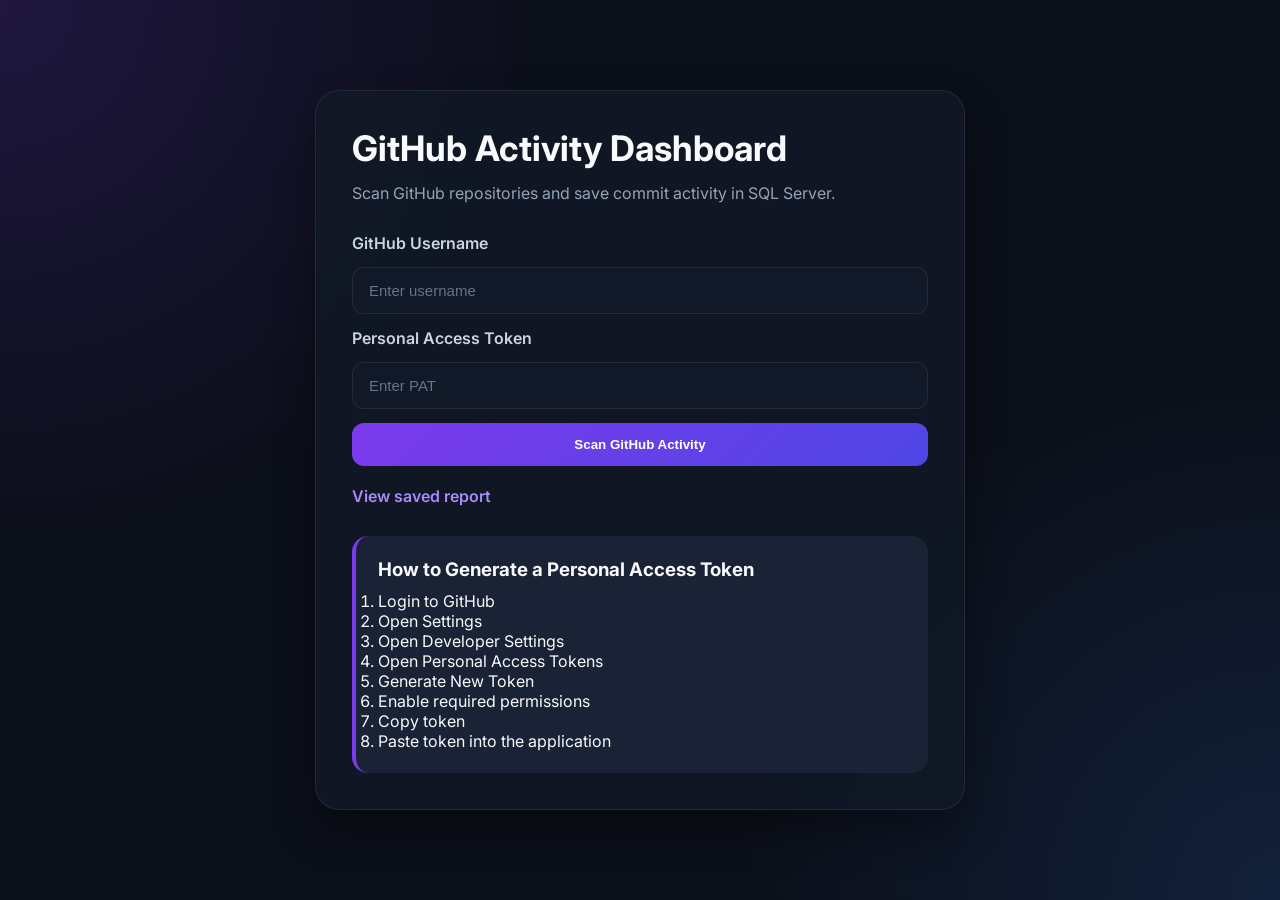
<file: templates/index.html>
<!DOCTYPE html>
<html lang="en">
<head>
    <meta charset="UTF-8">
    <meta name="viewport" content="width=device-width, initial-scale=1.0">
    <title>GitHub Activity Dashboard</title>
    <link rel="stylesheet" href="/static/css/style.css">
</head>
<body>
    <main class="page">
        <section class="panel">
            <h1>GitHub Activity Dashboard</h1>
            <p class="intro">Scan GitHub repositories and save commit activity in SQL Server.</p>

            <form action="/scan" method="post" class="scan-form">
                <label for="username">GitHub Username</label>
                <input type="text" id="username" name="username" placeholder="Enter username" required>

                <label for="token">Personal Access Token</label>
                <input type="password" id="token" name="token" placeholder="Enter PAT" required>

                <button type="submit">Scan GitHub Activity</button>
            </form>

            <a class="report-link" href="/report">View saved report</a>

            <div class="pat-guide">
                <h3>How to Generate a Personal Access Token</h3>
                <ol>
                    <li>Login to GitHub</li>
                    <li>Open Settings</li>
                    <li>Open Developer Settings</li>
                    <li>Open Personal Access Tokens</li>
                    <li>Generate New Token</li>
                    <li>Enable required permissions</li>
                    <li>Copy token</li>
                    <li>Paste token into the application</li>
                </ol>
            </div>
        </section>
    </main>
</body>
</html>
</file>
<file: static/css/style.css>
@import url('https://fonts.googleapis.com/css2?family=Inter:wght@400;500;600;700&display=swap');

:root{
    --bg:#0b0f19;
    --panel:#121826;
    --card:#1a2235;

    --accent:#7c3aed;
    --accent-hover:#8b5cf6;

    --text:#f8fafc;
    --muted:#94a3b8;

    --border:rgba(255,255,255,0.08);

    --success:#22c55e;
    --danger:#ef4444;
    --info:#3b82f6;
}

*{
    margin:0;
    padding:0;
    box-sizing:border-box;
}

html{
    scroll-behavior:smooth;
}

body{
    min-height:100vh;
    font-family:'Inter',sans-serif;
    color:var(--text);

    background:
    radial-gradient(
        circle at top left,
        rgba(124,58,237,0.18),
        transparent 35%
    ),

    radial-gradient(
        circle at bottom right,
        rgba(59,130,246,0.15),
        transparent 35%
    ),

    var(--bg);
}

.page{
    width:100%;
    min-height:100vh;

    display:flex;
    justify-content:center;
    align-items:center;

    padding:40px 20px;
}

.panel{
    width:100%;
    max-width:650px;

    padding:36px;

    background:rgba(18,24,38,0.88);

    backdrop-filter:blur(20px);

    border:1px solid var(--border);

    border-radius:24px;

    box-shadow:
    0 20px 40px rgba(0,0,0,0.35);
}

.wide-panel{
    max-width:1100px;
}

h1{
    font-size:2.2rem;
    font-weight:700;
    margin-bottom:10px;
}

h2{
    font-size:1.25rem;
    margin-top:32px;
    margin-bottom:16px;
    font-weight:600;
}

h3{
    margin-bottom:10px;
}

.intro{
    color:var(--muted);
    line-height:1.8;
}

.scan-form{
    margin-top:25px;

    display:flex;
    flex-direction:column;
    gap:14px;
}

.search-form{
    display:flex;
    gap:12px;
}

label{
    color:#cbd5e1;
    font-weight:600;
}

input{
    width:100%;

    padding:14px 16px;

    background:#111827;

    color:white;

    border:1px solid var(--border);

    border-radius:12px;

    font-size:15px;

    transition:0.25s;
}

input::placeholder{
    color:#64748b;
}

input:focus{
    outline:none;

    border-color:var(--accent);

    box-shadow:
    0 0 0 4px rgba(124,58,237,0.20);
}

.search-input{
    flex:1;
}

button,
.button-link{
    display:inline-flex;

    justify-content:center;
    align-items:center;

    padding:14px 18px;

    border:none;

    border-radius:12px;

    font-weight:600;

    text-decoration:none;

    color:white;

    background:
    linear-gradient(
        135deg,
        #7c3aed,
        #4f46e5
    );

    cursor:pointer;

    transition:0.25s;
}

button:hover,
.button-link:hover{
    transform:translateY(-2px);

    box-shadow:
    0 10px 25px rgba(124,58,237,0.35);
}

.report-link{
    display:inline-block;

    margin-top:20px;

    text-decoration:none;

    color:#a78bfa;

    font-weight:600;
}

.report-link:hover{
    color:white;
}

.summary-grid{
    display:grid;

    grid-template-columns:
    repeat(auto-fit,minmax(220px,1fr));

    gap:20px;

    margin-top:25px;
}

.summary-box{
    padding:24px;

    background:var(--card);

    border:1px solid var(--border);

    border-radius:18px;

    transition:0.25s;
}

.summary-box:hover{
    transform:translateY(-4px);

    border-color:
    rgba(124,58,237,0.35);
}

.summary-number{
    display:block;

    font-size:42px;

    font-weight:700;

    color:#8b5cf6;
}

.summary-label{
    color:var(--muted);
}

.search-box{
    margin:24px 0;

    padding:20px;

    background:var(--card);

    border:1px solid var(--border);

    border-radius:18px;
}

.repo-list{
    list-style:none;
}

.repo-card{
    margin-bottom:12px;

    padding:16px;

    background:var(--card);

    border:1px solid var(--border);

    border-radius:14px;

    transition:0.25s;
}

.repo-card:hover{
    transform:translateY(-3px);

    border-color:
    rgba(124,58,237,0.35);
}

.repo-link{
    text-decoration:none;

    font-weight:600;

    color:#c4b5fd;
}

.repo-link:hover{
    color:white;
}

.commit-list{
    list-style:none;
    padding:0;
}

.commit-card{
    margin-bottom:12px;

    padding:18px;

    background:var(--card);

    border:1px solid var(--border);

    border-radius:14px;

    transition:0.25s;
}

.commit-card:hover{
    transform:translateY(-2px);

    border-color:
    rgba(124,58,237,0.35);
}

.commit-date{
    display:block;

    margin-bottom:8px;

    color:var(--muted);

    font-size:0.9rem;

    font-weight:600;
}

.commit-message{
    color:white;

    font-size:1rem;

    line-height:1.6;
}

.recent-list{
    list-style:none;
}

.recent-activity{
    padding:14px;

    border-bottom:
    1px solid rgba(255,255,255,0.05);
}

.activity-date{
    display:block;

    color:var(--muted);

    font-size:0.85rem;

    margin-bottom:5px;

    font-weight:600;
}

.report-grid{
    display:flex;
    flex-wrap:wrap;
    gap:20px;
}

.report-column{
    flex:1;
    min-width:300px;
}

table{
    width:100%;

    border-collapse:collapse;

    margin-top:15px;

    overflow:hidden;

    border-radius:18px;
}

thead{
    background:#1f2937;
}

th{
    color:white;
}

th,
td{
    padding:15px;

    text-align:left;

    border-bottom:
    1px solid rgba(255,255,255,0.05);
}

tbody tr:hover{
    background:
    rgba(255,255,255,0.03);
}

.pat-guide{
    margin-top:30px;

    padding:22px;

    background:var(--card);

    border-left:4px solid var(--accent);

    border-radius:16px;
}

.pat-guide-list{
    margin-top:10px;
    padding-left:20px;

    line-height:1.9;

    color:#cbd5e1;
}

.empty-message{
    padding:16px;

    border-radius:12px;

    background:
    rgba(239,68,68,0.12);

    border:
    1px solid rgba(239,68,68,0.18);

    color:#fca5a5;
}

a{
    transition:0.2s;
}

.actions{
    margin-top:24px;
}

.actions-top{
    margin-bottom:20px;
}

::-webkit-scrollbar{
    width:8px;
}

::-webkit-scrollbar-track{
    background:#111827;
}

::-webkit-scrollbar-thumb{
    background:#374151;
    border-radius:20px;
}

@media(max-width:768px){

    .panel{
        padding:25px;
    }

    h1{
        font-size:1.8rem;
    }

    .search-form{
        flex-direction:column;
    }

    .report-grid{
        flex-direction:column;
    }
}
</file>
